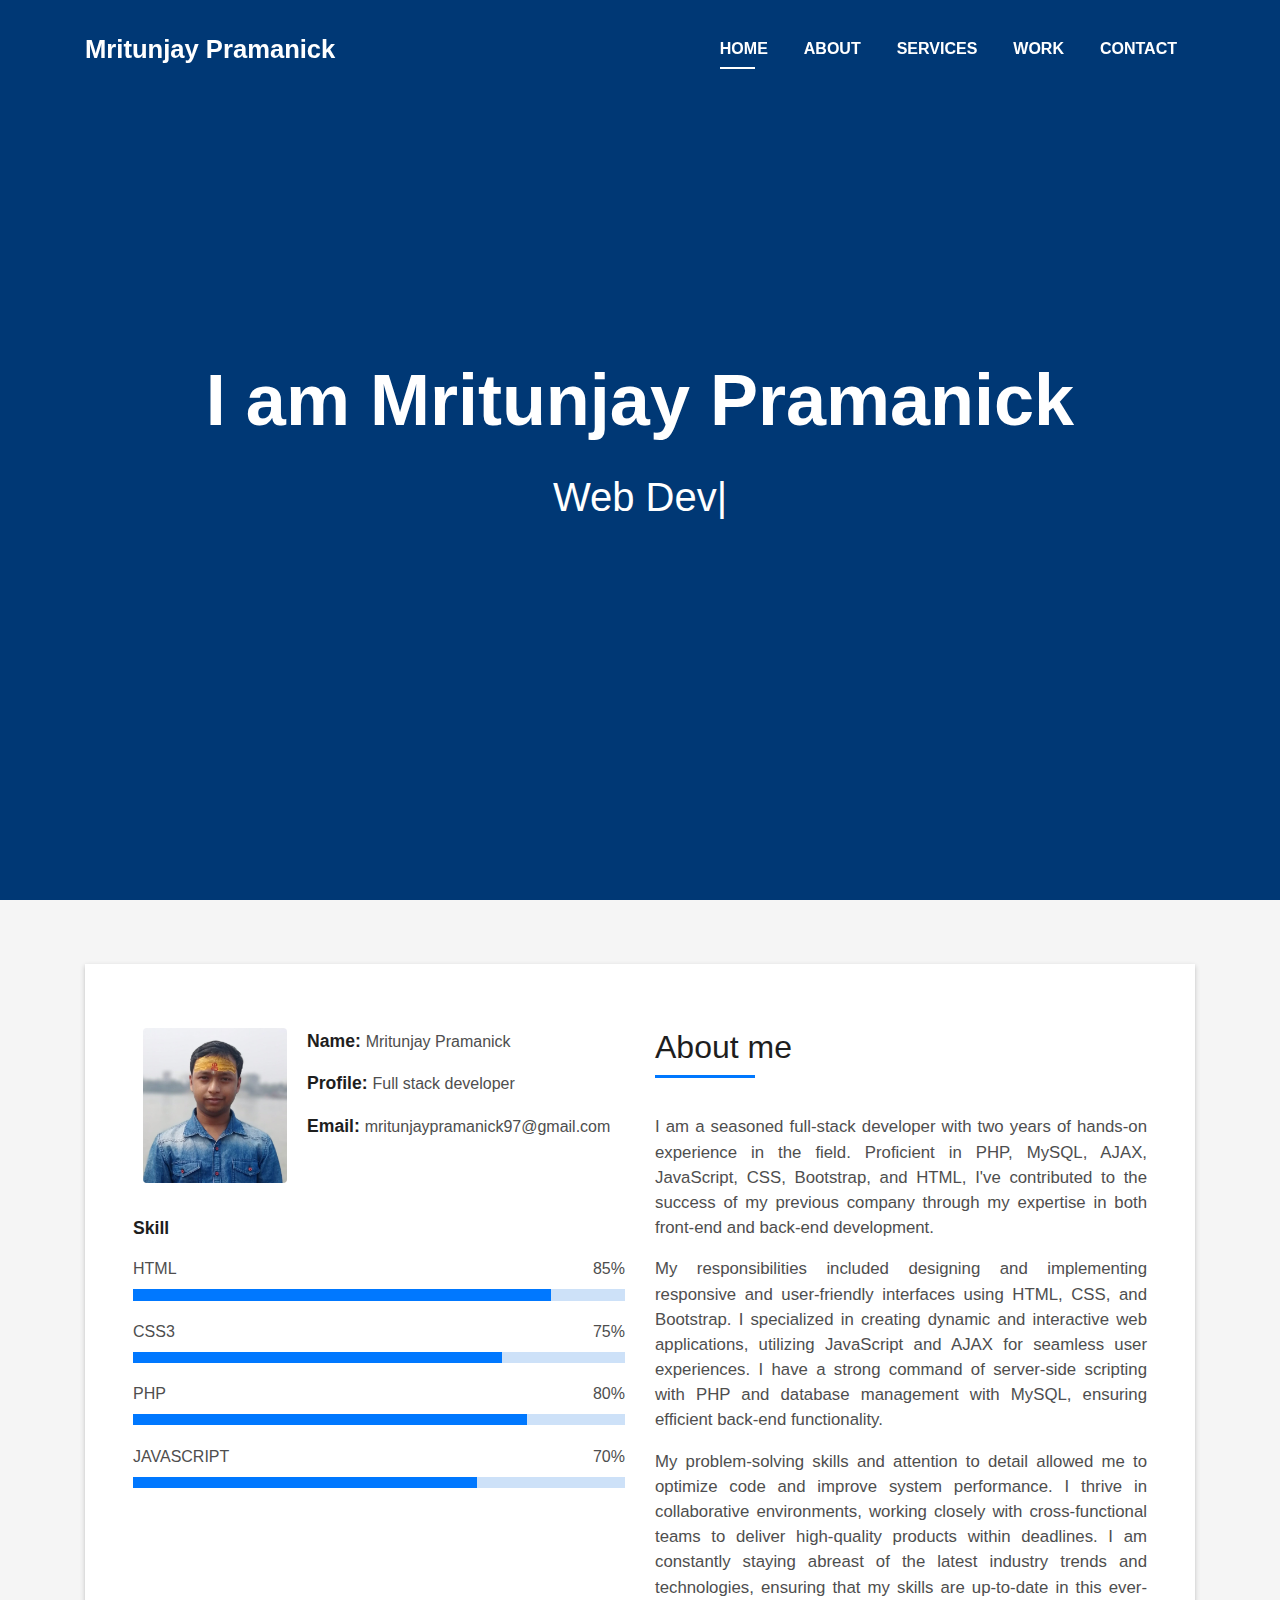
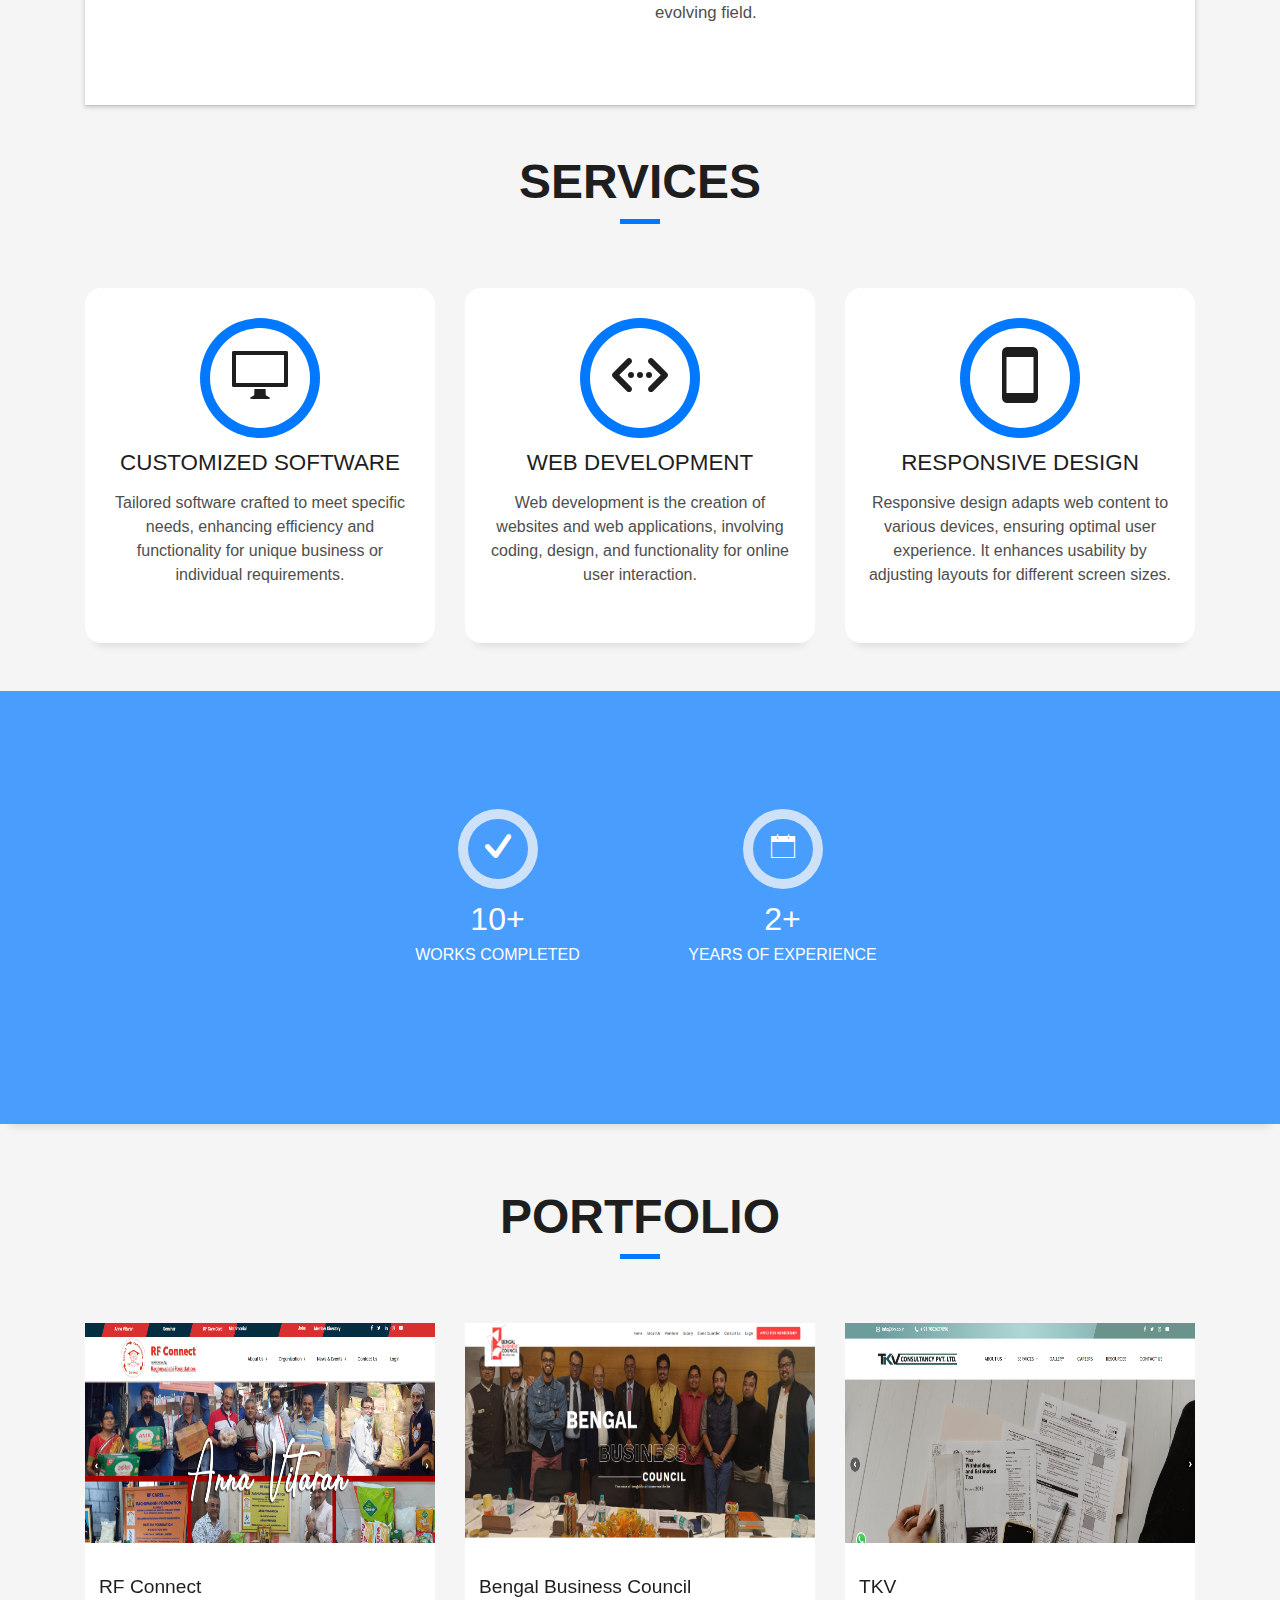
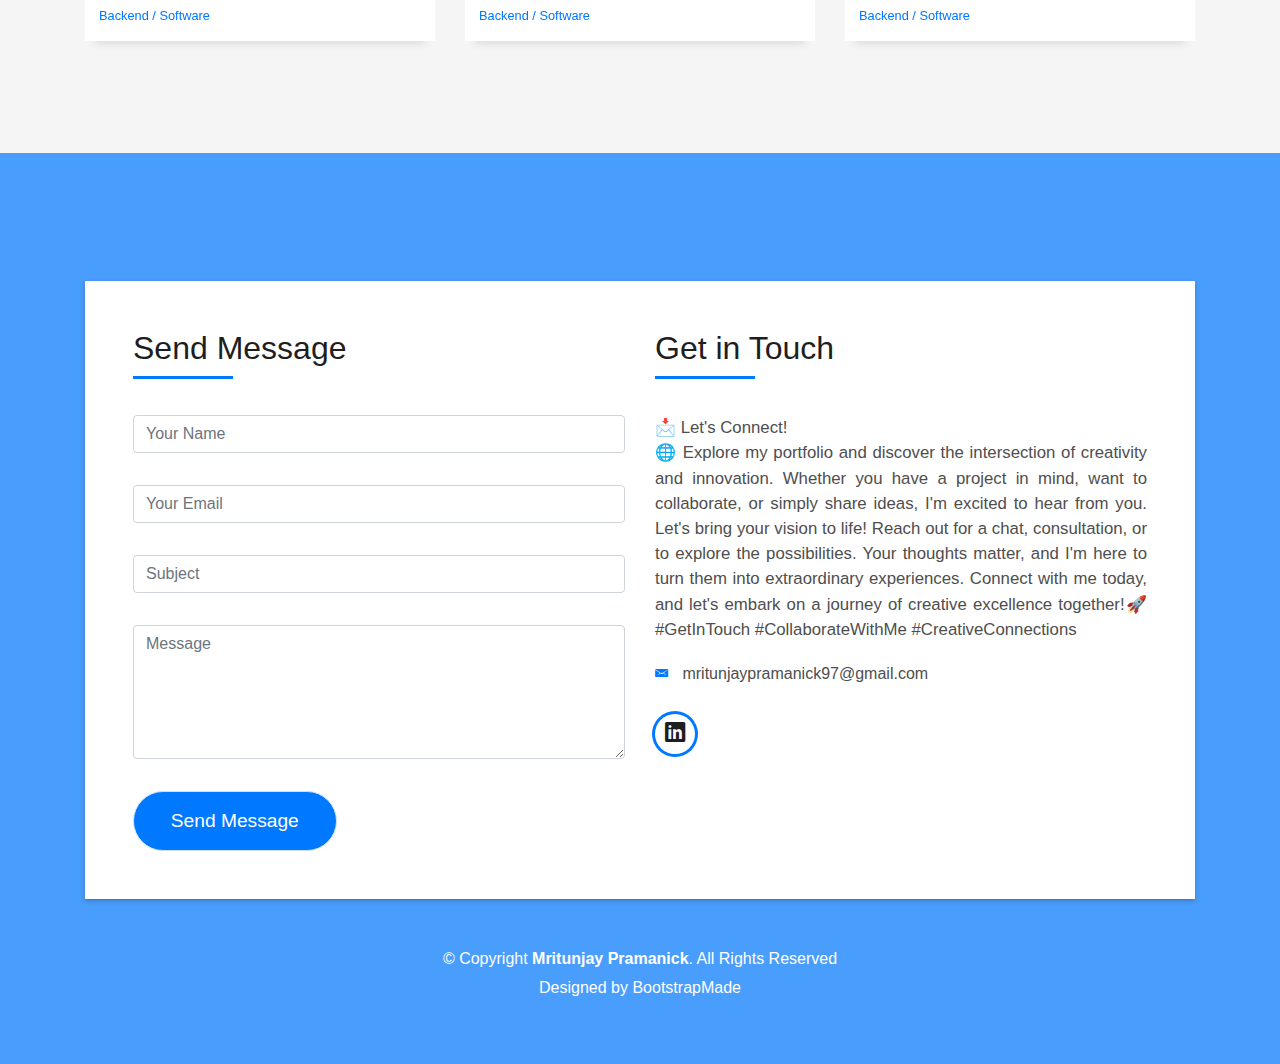
<file: index.html>
<!DOCTYPE html>
<html lang="en">
<head>
  <meta charset="utf-8">
  <title>Mritunjay Pramanick</title>
  <meta content="width=device-width, initial-scale=1.0" name="viewport">
  <meta content="" name="keywords">
  <meta content="" name="description">

  <!-- Favicons -->
  <link href="img/favicon.ico" rel="icon">
  <link href="img/apple-touch-icon.png" rel="apple-touch-icon">

  <!-- Bootstrap CSS File -->
  <link href="lib/bootstrap/css/bootstrap.min.css" rel="stylesheet">

  <!-- Libraries CSS Files -->
  <link href="lib/font-awesome/css/font-awesome.min.css" rel="stylesheet">
  <link href="lib/animate/animate.min.css" rel="stylesheet">
  <link href="lib/ionicons/css/ionicons.min.css" rel="stylesheet">
  <link href="lib/owlcarousel/assets/owl.carousel.min.css" rel="stylesheet">
  <link href="lib/lightbox/css/lightbox.min.css" rel="stylesheet">

  <!-- Main Stylesheet File -->
  <link href="css/style.css" rel="stylesheet">

  <!-- =======================================================
    Theme Name: DevFolio
    Theme URL: https://bootstrapmade.com/devfolio-bootstrap-portfolio-html-template/
    Author: BootstrapMade.com
    License: https://bootstrapmade.com/license/
  ======================================================= -->
  <style>
    .counter:after{
      content: '+';
    }
  </style>
</head>

<body id="page-top">

  <!--/ Nav Star /-->
  <nav class="navbar navbar-b navbar-trans navbar-expand-md fixed-top" id="mainNav">
    <div class="container">
      <a class="navbar-brand js-scroll" href="#page-top">Mritunjay Pramanick</a>
      <button class="navbar-toggler collapsed" type="button" data-toggle="collapse" data-target="#navbarDefault"
        aria-controls="navbarDefault" aria-expanded="false" aria-label="Toggle navigation">
        <span></span>
        <span></span>
        <span></span>
      </button>
      <div class="navbar-collapse collapse justify-content-end" id="navbarDefault">
        <ul class="navbar-nav">
          <li class="nav-item">
            <a class="nav-link js-scroll active" href="#home">Home</a>
          </li>
          <li class="nav-item">
            <a class="nav-link js-scroll" href="#about">About</a>
          </li>
          <li class="nav-item">
            <a class="nav-link js-scroll" href="#service">Services</a>
          </li>
          <li class="nav-item">
            <a class="nav-link js-scroll" href="#work">Work</a>
          </li>
          <!-- <li class="nav-item">
            <a class="nav-link js-scroll" href="#blog">Blog</a>
          </li> -->
          <li class="nav-item">
            <a class="nav-link js-scroll" href="#contact">Contact</a>
          </li>
        </ul>
      </div>
    </div>
  </nav>
  <!--/ Nav End /-->

  <!--/ Intro Skew Star /-->
  <div id="home" class="intro route bg-image" style="background-color: #007bff">
    <div class="overlay-itro"></div>
    <div class="intro-content display-table">
      <div class="table-cell">
        <div class="container">
          <h1 class="intro-title mb-4">I am Mritunjay Pramanick</h1>
          <p class="intro-subtitle"><span class="text-slider-items">Web Developer, ERP Developer, Backend Developer, Customized Software Developer </span><strong class="text-slider"></strong></p>
        </div>
      </div>
    </div>
  </div>
  <!--/ Intro Skew End /-->

  <section id="about" class="about-mf sect-pt4 route">
    <div class="container">
      <div class="row">
        <div class="col-sm-12">
          <div class="box-shadow-full">
            <div class="row">
              <div class="col-md-6">
                <div class="row">
                  <div class="col-sm-4 col-md-4">
                    <div class="about-img">
                      <img src="img/profile.jpg" class="img-fluid rounded b-shadow-a" alt="" style="width: 165px; height: 155px;">
                    </div>
                  </div>
                  <div class="col-sm-8 col-md-8">
                    <div class="about-info">
                      <p><span class="title-s">Name: </span> <span>Mritunjay Pramanick</span></p>
                      <p><span class="title-s">Profile: </span> <span>Full stack developer</span></p>
                      <p><span class="title-s">Email: </span> <span>mritunjaypramanick97@gmail.com</span></p>
                    </div>
                  </div>
                </div>
                <div class="skill-mf">
                  <p class="title-s">Skill</p>
                  <span>HTML</span> <span class="pull-right">85%</span>
                  <div class="progress">
                    <div class="progress-bar" role="progressbar" style="width: 85%;" aria-valuenow="85" aria-valuemin="0" aria-valuemax="100"></div>
                  </div>
                  <span>CSS3</span> <span class="pull-right">75%</span>
                  <div class="progress">
                    <div class="progress-bar" role="progressbar" style="width: 75%" aria-valuenow="75" aria-valuemin="0" aria-valuemax="100"></div>
                  </div>
                  <span>PHP</span> <span class="pull-right">80%</span>
                  <div class="progress">
                    <div class="progress-bar" role="progressbar" style="width: 80%" aria-valuenow="50" aria-valuemin="0" aria-valuemax="100"></div>
                  </div>
                  <span>JAVASCRIPT</span> <span class="pull-right">70%</span>
                  <div class="progress">
                    <div class="progress-bar" role="progressbar" style="width: 70%" aria-valuenow="90" aria-valuemin="0" aria-valuemax="100"></div>
                  </div>
                </div>
              </div>
              <div class="col-md-6">
                <div class="about-me pt-4 pt-md-0">
                  <div class="title-box-2">
                    <h5 class="title-left">
                      About me
                    </h5>
                  </div>
                  
                  <p class="lead">I am a seasoned full-stack developer with two years of hands-on experience in the field. Proficient in PHP, MySQL, AJAX, JavaScript, CSS, Bootstrap, and HTML, I've contributed to the success of my previous company through my expertise in both front-end and back-end development.</p>

                  <p class="lead">My responsibilities included designing and implementing responsive and user-friendly interfaces using HTML, CSS, and Bootstrap. I specialized in creating dynamic and interactive web applications, utilizing JavaScript and AJAX for seamless user experiences. I have a strong command of server-side scripting with PHP and database management with MySQL, ensuring efficient back-end functionality.</p>

                  <p class="lead">My problem-solving skills and attention to detail allowed me to optimize code and improve system performance. I thrive in collaborative environments, working closely with cross-functional teams to deliver high-quality products within deadlines. I am constantly staying abreast of the latest industry trends and technologies, ensuring that my skills are up-to-date in this ever-evolving field.</p>
                </div>
              </div>
            </div>
          </div>
        </div>
      </div>
    </div>
  </section>

  <!--/ Section Services Star /-->
  <section id="service" class="services-mf route">
    <div class="container">
      <div class="row">
        <div class="col-sm-12">
          <div class="title-box text-center">
            <h3 class="title-a">
              Services
            </h3>
            <!-- <p class="subtitle-a">
              Lorem ipsum, dolor sit amet consectetur adipisicing elit.
            </p> -->
            <div class="line-mf"></div>
          </div>
        </div>
      </div>
      <div class="row">
        <div class="col-md-4">
          <div class="service-box">
            <div class="service-ico">
              <span class="ico-circle"><i class="ion-monitor"></i></span>
            </div>
            <div class="service-content">
              <h2 class="s-title">Customized Software</h2>
              <p class="s-description text-center">
                Tailored software crafted to meet specific needs, enhancing efficiency and functionality for unique business or individual requirements.
              </p>
            </div>
          </div>
        </div>
        <div class="col-md-4">
          <div class="service-box">
            <div class="service-ico">
              <span class="ico-circle"><i class="ion-code-working"></i></span>
            </div>
            <div class="service-content">
              <h2 class="s-title">Web Development</h2>
              <p class="s-description text-center">
                Web development is the creation of websites and web applications, involving coding, design, and functionality for online user interaction.
              </p>
            </div>
          </div>
        </div>
        
        <div class="col-md-4">
          <div class="service-box">
            <div class="service-ico">
              <span class="ico-circle"><i class="ion-android-phone-portrait"></i></span>
            </div>
            <div class="service-content">
              <h2 class="s-title">Responsive Design</h2>
              <p class="s-description text-center">
                Responsive design adapts web content to various devices, ensuring optimal user experience. It enhances usability by adjusting layouts for different screen sizes.
              </p>
            </div>
          </div>
        </div>
        
      </div>
    </div>
  </section>
  <!--/ Section Services End /-->

  <div class="section-counter paralax-mf bg-image" style="background-image: url(img/counters-bg.jpg)">
    <div class="overlay-mf"></div>
    <div class="container">
      <div class="row justify-content-center">
        <div class="col-sm-3 col-lg-3">
          <div class="counter-box">
            <div class="counter-ico">
              <span class="ico-circle"><i class="ion-checkmark-round"></i></span>
            </div>
            <div class="counter-num">
              <p class="counter">10</p>
              <span class="counter-text">WORKS COMPLETED</span>
            </div>
          </div>
        </div>
        <div class="col-sm-3 col-lg-3">
          <div class="counter-box pt-4 pt-md-0">
            <div class="counter-ico">
              <span class="ico-circle"><i class="ion-ios-calendar-outline"></i></span>
            </div>
            <div class="counter-num">
              <p class="counter">2</p>
              <span class="counter-text">YEARS OF EXPERIENCE</span>
            </div>
          </div>
        </div>
        
      </div>
    </div>
  </div>

  <!--/ Section Portfolio Start /-->
  <section id="work" class="portfolio-mf sect-pt4 route">
    <div class="container">
      <div class="row">
        <div class="col-sm-12">
          <div class="title-box text-center">
            <h3 class="title-a">
              Portfolio
            </h3>
            
            <div class="line-mf"></div>
          </div>
        </div>
      </div>
      <div class="row">
        <div class="col-md-4">
          <div class="work-box">
            <a href="img/work1.png" data-lightbox="gallery-mf">
              <div class="work-img">
                <img src="img/work1.png" alt="" class="img-fluid" style="width: 100%; height: 220px;">
              </div>
              <div class="work-content">
                <div class="row">
                  <div class="col-sm-10">
                    <h2 class="w-title">RF Connect</h2>
                    <div class="w-more">
                      <span class="w-ctegory">Backend / Software</span>
                    </div>
                  </div>
                  <!-- <div class="col-sm-2">
                    <div class="w-like">
                      <span class="ion-ios-navigate" onclick="return openProjectView(`rfconnect.in`)"></span>
                    </div>
                  </div> -->
                </div>
              </div>
            </a>
          </div>
        </div>
        <div class="col-md-4">
          <div class="work-box">
            <a href="img/work2.png" data-lightbox="gallery-mf">
              <div class="work-img">
                <img src="img/work2.png" alt="" class="img-fluid" style="width: 100%; height: 220px;">
              </div>
              <div class="work-content">
                <div class="row">
                  <div class="col-sm-10">
                    <h2 class="w-title">Bengal Business Council</h2>
                    <div class="w-more">
                      <span class="w-ctegory">Backend / Software</span> 
                    </div>
                  </div>
                  <!-- <div class="col-sm-2">
                    <div class="w-like">
                      <span class="ion-ios-navigate" onclick="return openProjectView(`www.bengalbusinesscouncil.com`)"></span>
                    </div>
                  </div> -->
                </div>
              </div>
            </a>
          </div>
        </div>
        <div class="col-md-4">
          <div class="work-box">
            <a href="img/work3.png" data-lightbox="gallery-mf">
              <div class="work-img">
                <img src="img/work3.png" alt="" class="img-fluid" style="width: 100%; height: 220px;">
              </div>
              <div class="work-content">
                <div class="row">
                  <div class="col-sm-10">
                    <h2 class="w-title">TKV</h2>
                    <div class="w-more">
                      <span class="w-ctegory">Backend / Software</span>
                    </div>
                  </div>
                  <!-- <div class="col-sm-2">
                    <div class="w-like">
                      <span class="ion-ios-navigate" onclick="return openProjectView(`tkv.co.in`)"></span>
                    </div>
                  </div> -->
                </div>
              </div>
            </a>
          </div>
        </div>
        
        
      </div>
    </div>
  </section>
  <!--/ Section Portfolio End /-->

  <!--/ Section Testimonials Star /
  <div class="testimonials paralax-mf bg-image" style="background-image: url(img/overlay-bg.jpg)">
    <div class="overlay-mf"></div>
    <div class="container">
      <div class="row">
        <div class="col-md-12">
          <div id="testimonial-mf" class="owl-carousel owl-theme">
            <div class="testimonial-box">
              <div class="author-test">
                <img src="img/testimonial-2.jpg" alt="" class="rounded-circle b-shadow-a">
                <span class="author">Xavi Alonso</span>
              </div>
              <div class="content-test">
                <p class="description lead">
                  Curabitur arcu erat, accumsan id imperdiet et, porttitor at sem. Lorem ipsum dolor sit amet,
                  consectetur adipiscing elit.
                </p>
                <span class="comit"><i class="fa fa-quote-right"></i></span>
              </div>
            </div>
            <div class="testimonial-box">
              <div class="author-test">
                <img src="img/testimonial-4.jpg" alt="" class="rounded-circle b-shadow-a">
                <span class="author">Marta Socrate</span>
              </div>
              <div class="content-test">
                <p class="description lead">
                  Curabitur arcu erat, accumsan id imperdiet et, porttitor at sem. Lorem ipsum dolor sit amet,
                  consectetur adipiscing elit.
                </p>
                <span class="comit"><i class="fa fa-quote-right"></i></span>
              </div>
            </div>
          </div>
        </div>
      </div>
    </div>
  </div>

  / Section Blog Star /
  <section id="blog" class="blog-mf sect-pt4 route">
    <div class="container">
      <div class="row">
        <div class="col-sm-12">
          <div class="title-box text-center">
            <h3 class="title-a">
              Blog
            </h3>
            <p class="subtitle-a">
              Lorem ipsum, dolor sit amet consectetur adipisicing elit.
            </p>
            <div class="line-mf"></div>
          </div>
        </div>
      </div>
      <div class="row">
        <div class="col-md-4">
          <div class="card card-blog">
            <div class="card-img">
              <a href="blog-single.html"><img src="img/post-1.jpg" alt="" class="img-fluid"></a>
            </div>
            <div class="card-body">
              <div class="card-category-box">
                <div class="card-category">
                  <h6 class="category">Travel</h6>
                </div>
              </div>
              <h3 class="card-title"><a href="blog-single.html">See more ideas about Travel</a></h3>
              <p class="card-description">
                Proin eget tortor risus. Pellentesque in ipsum id orci porta dapibus. Praesent sapien massa, convallis
                a pellentesque nec,
                egestas non nisi.
              </p>
            </div>
            <div class="card-footer">
              <div class="post-author">
                <a href="#">
                  <img src="img/testimonial-2.jpg" alt="" class="avatar rounded-circle">
                  <span class="author">Morgan Freeman</span>
                </a>
              </div>
              <div class="post-date">
                <span class="ion-ios-clock-outline"></span> 10 min
              </div>
            </div>
          </div>
        </div>
        <div class="col-md-4">
          <div class="card card-blog">
            <div class="card-img">
              <a href="blog-single.html"><img src="img/post-2.jpg" alt="" class="img-fluid"></a>
            </div>
            <div class="card-body">
              <div class="card-category-box">
                <div class="card-category">
                  <h6 class="category">Web Design</h6>
                </div>
              </div>
              <h3 class="card-title"><a href="blog-single.html">See more ideas about Travel</a></h3>
              <p class="card-description">
                Proin eget tortor risus. Pellentesque in ipsum id orci porta dapibus. Praesent sapien massa, convallis
                a pellentesque nec,
                egestas non nisi.
              </p>
            </div>
            <div class="card-footer">
              <div class="post-author">
                <a href="#">
                  <img src="img/testimonial-2.jpg" alt="" class="avatar rounded-circle">
                  <span class="author">Morgan Freeman</span>
                </a>
              </div>
              <div class="post-date">
                <span class="ion-ios-clock-outline"></span> 10 min
              </div>
            </div>
          </div>
        </div>
        <div class="col-md-4">
          <div class="card card-blog">
            <div class="card-img">
              <a href="blog-single.html"><img src="img/post-3.jpg" alt="" class="img-fluid"></a>
            </div>
            <div class="card-body">
              <div class="card-category-box">
                <div class="card-category">
                  <h6 class="category">Web Design</h6>
                </div>
              </div>
              <h3 class="card-title"><a href="blog-single.html">See more ideas about Travel</a></h3>
              <p class="card-description">
                Proin eget tortor risus. Pellentesque in ipsum id orci porta dapibus. Praesent sapien massa, convallis
                a pellentesque nec,
                egestas non nisi.
              </p>
            </div>
            <div class="card-footer">
              <div class="post-author">
                <a href="#">
                  <img src="img/testimonial-2.jpg" alt="" class="avatar rounded-circle">
                  <span class="author">Morgan Freeman</span>
                </a>
              </div>
              <div class="post-date">
                <span class="ion-ios-clock-outline"></span> 10 min
              </div>
            </div>
          </div>
        </div>
      </div>
    </div>
  </section>
  / Section Blog End /-->

  <!--/ Section Contact-Footer Star /-->
  <section class="paralax-mf footer-paralax bg-image sect-mt4 route" style="background-image: url(img/overlay-bg.jpg)">
    <div class="overlay-mf"></div>
    <div class="container">
      <div class="row">
        <div class="col-sm-12">
          <div class="contact-mf">
            <div id="contact" class="box-shadow-full">
              <div class="row">
                <div class="col-md-6">
                  <div class="title-box-2">
                    <h5 class="title-left">
                      Send Message
                    </h5>
                  </div>
                  <div>
                      <form action="" method="post" role="form" class="contactForm">
                      <div id="sendmessage">Your message has been sent. Thank you!</div>
                      <div id="errormessage"></div>
                      <div class="row">
                        <div class="col-md-12 mb-3">
                          <div class="form-group">
                            <input type="text" name="txt_name" class="form-control" id="txt_name" onkeyup="return validate_text_field('txt_name','error_name','Please enter at least 4 chars')" placeholder="Your Name" data-rule="minlen:4" data-msg="Please enter at least 4 chars" />
                            <div class="validation" id="error_name" >Please enter at least 4 chars</div>
                          </div>
                        </div>
                        <div class="col-md-12 mb-3">
                          <div class="form-group">
                            <input type="email" class="form-control" name="txt_email" id="txt_email" onkeyup="return validate_text_field('txt_email','error_email','Please enter a valid email')" placeholder="Your Email" data-rule="email" data-msg="Please enter a valid email" />
                            <div class="validation" id="error_email" >Please enter a valid email</div>
                          </div>
                        </div>
                        <div class="col-md-12 mb-3">
                            <div class="form-group">
                              <input type="text" class="form-control" name="txt_subject" id="txt_subject" onkeyup="return validate_text_field('txt_subject','error_subject','Please enter at least 8 chars of subject')" placeholder="Subject" data-rule="minlen:4" data-msg="Please enter at least 8 chars of subject" />
                              <div class="validation" id="error_subject">Please enter at least 8 chars of subject</div>
                            </div>
                        </div>
                        <div class="col-md-12 mb-3">
                          <div class="form-group">
                            <textarea class="form-control" name="txt_message" id="txt_message" onkeyup="return validate_text_field('txt_message','error_message','Please write something for us')" rows="5" data-rule="required" data-msg="Please write something for us" placeholder="Message"></textarea>
                            <div class="validation" id="error_message">Please write something for us</div>
                          </div>
                        </div>
                        <div class="col-md-12">
                          <button type="button" onclick="return contactMe()" class="button button-a button-big button-rouded">Send Message</button>
                        </div>
                      </div>
                    </form>
                  </div>
                </div>
                <div class="col-md-6">
                  <div class="title-box-2 pt-4 pt-md-0">
                    <h5 class="title-left">
                      Get in Touch
                    </h5>
                  </div>
                  <div class="more-info">
                    <p class="lead">
                      📩 Let's Connect! <br>🌐 Explore my portfolio and discover the intersection of creativity and innovation. Whether you have a project in mind, want to collaborate, or simply share ideas, I'm excited to hear from you. Let's bring your vision to life! Reach out for a chat, consultation, or to explore the possibilities. Your thoughts matter, and I'm here to turn them into extraordinary experiences. Connect with me today, and let's embark on a journey of creative excellence together!🚀 #GetInTouch #CollaborateWithMe #CreativeConnections
                    </p>
                    <ul class="list-ico">
                      <!-- <li><span class="ion-ios-location"></span> 329 WASHINGTON ST BOSTON, MA 02108</li>
                      <li><span class="ion-ios-telephone"></span> (617) 557-0089</li> -->
                      <li><span class="ion-email"></span> mritunjaypramanick97@gmail.com</li>
                    </ul>
                  </div>
                  <div class="socials">
                    <ul>
                      <li><a href="https://www.linkedin.com/in/mritunjay-pramanick-33235a218?utm_source=share&utm_campaign=share_via&utm_content=profile&utm_medium=android_app" target="_blank"><span class="ico-circle"><i class="ion-social-linkedin"></i></span></a></li>
                      
                    </ul>
                  </div>
                </div>
              </div>
            </div>
          </div>
        </div>
      </div>
    </div>
    <footer>
      <div class="container">
        <div class="row">
          <div class="col-sm-12">
            <div class="copyright-box">
              <p class="copyright">&copy; Copyright <strong>Mritunjay Pramanick</strong>. All Rights Reserved</p>
              <div class="credits">
               
                Designed by <a href="#">BootstrapMade</a>
              </div>
            </div>
          </div>
        </div>
      </div>
    </footer>
  </section>
  <!--/ Section Contact-footer End /-->

  <a href="#" class="back-to-top"><i class="fa fa-chevron-up"></i></a>
  <div id="preloader"></div>

  <!-- JavaScript Libraries -->
  <script src="lib/jquery/jquery.min.js"></script>
  <script src="lib/jquery/jquery-migrate.min.js"></script>
  <script src="lib/popper/popper.min.js"></script>
  <script src="lib/bootstrap/js/bootstrap.min.js"></script>
  <script src="lib/easing/easing.min.js"></script>
  <script src="lib/counterup/jquery.waypoints.min.js"></script>
  <script src="lib/counterup/jquery.counterup.js"></script>
  <script src="lib/owlcarousel/owl.carousel.min.js"></script>
  <script src="lib/lightbox/js/lightbox.min.js"></script>
  <script src="lib/typed/typed.min.js"></script>

  <!-- Template Main Javascript File -->
  <script src="js/main.js"></script>

  <script>
    function contactMe()
    {
      let name = $('#txt_name').val().trim();
        if(name=='')
        {
          $('#txt_name').focus();
          $('#error_name').show();
          return false;
        }
      let email = $('#txt_email').val().trim();
        if(email=='')
        {
          $('#txt_email').focus();
          $('#error_email').show();
          return false;
        }
      let subject = $('#txt_subject').val().trim();
        if(subject=='')
        {
          $('#txt_subject').focus();
          $('#error_subject').show();
          return false;
        }
      let message = $('#txt_message').val().trim();
        if(message=='')
        {
          $('#txt_message').focus();
          $('#error_message').show();
          return false;
        }
      let mode = "contactFromWebsite";

      var contact_data = {
                            name:name,
                            email:email,
                            subject:subject,
                            message:message,
                            mode:mode
                          };
      var jsonContactData = JSON.stringify(contact_data);

      $.ajax({
          url: 'https://rajcoders.000webhostapp.com/api/master.php',
          type: 'POST',
          data: jsonContactData,
          success : function(data)
          {
            // data = JSON.parse(data);
            // alert(data.status)
            if(data.status=='success')
            {
              $("#sendmessage").addClass("show");
              $("#sendmessage").html(data.message);
              $("#errormessage").removeClass("show");
            }
            else if(data.status=='failed')
            {
              $("#errormessage").addClass("show");
              $("#errormessage").html(data.message);
              $("#sendmessage").removeClass("show");
            }
            setTimeout(() => {
              $('#txt_name').val('');
              $('#txt_email').val('');
              $('#txt_subject').val('');
              $('#txt_message').val('');
              setTimeout(() => {
                $("#sendmessage").removeClass("show");
                $("#errormessage").removeClass("show");
              }, 1500);
            }, 1000);
          }
      });
    }

    function validate_text_field(id,error_id,message)
    {
      let value = $('#'+id).val().trim();
      if(value == '')
      {
        $('#'+error_id).html(message);
        $('#'+id).focus();
        return false;
      }
      else {
        $('#'+error_id).html('');
      }
    }
  </script>

</body>
</html>
</file>
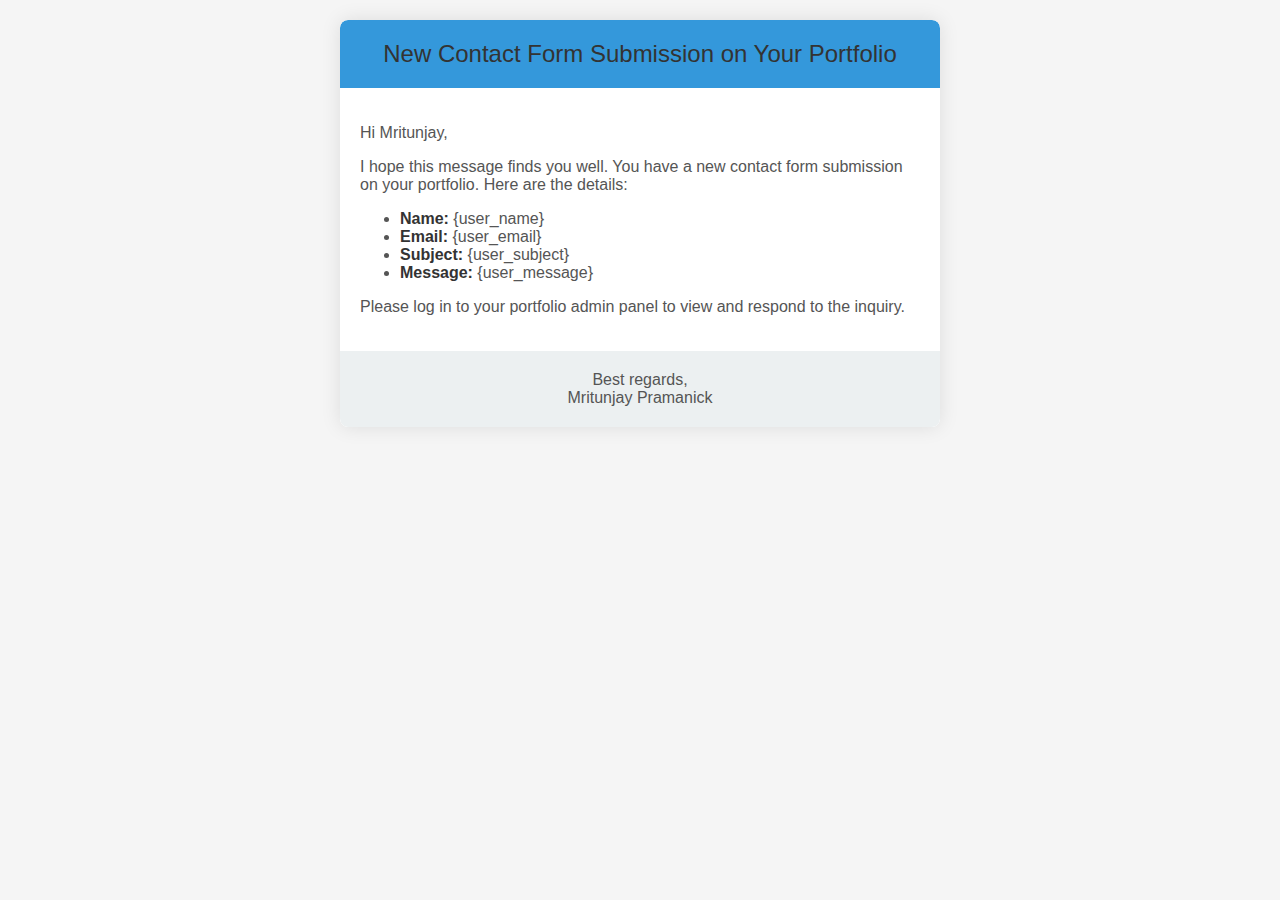
<file: api/notification.html>
<!DOCTYPE html>
<html lang="en">
<head>
  <meta charset="UTF-8">
  <meta http-equiv="X-UA-Compatible" content="IE=edge">
  <meta name="viewport" content="width=device-width, initial-scale=1.0">
  <title>Contact Form Submission</title>
  <style>
    body {
      font-family: 'Segoe UI', Tahoma, Geneva, Verdana, sans-serif;
      background-color: #f5f5f5;
      margin: 0;
      padding: 20px;
    }

    .email-container {
      max-width: 600px;
      margin: 0 auto;
      background-color: #fff;
      border-radius: 8px;
      box-shadow: 0 0 20px rgba(0, 0, 0, 0.1);
      overflow: hidden;
    }

    .header {
      font-size: 24px;
      color: #333;
      background-color: #3498db;
      padding: 20px;
      text-align: center;
      border-radius: 8px 8px 0 0;
    }

    .details {
      padding: 20px;
      color: #555;
    }

    .details p {
      margin-bottom: 15px;
    }

    .details strong {
      color: #333;
    }

    .signature {
      padding: 20px;
      background-color: #ecf0f1;
      text-align: center;
      border-radius: 0 0 8px 8px;
    }

    .signature p {
      margin: 0;
      color: #555;
    }
  </style>
</head>
<body>
  <div class="email-container">
    <div class="header">New Contact Form Submission on Your Portfolio</div>
    
    <div class="details">
      <p>Hi Mritunjay,</p>
      <p>I hope this message finds you well. You have a new contact form submission on your portfolio. Here are the details:</p>
      <ul>
        <li><strong>Name:</strong> {user_name}</li>
        <li><strong>Email:</strong> {user_email}</li>
        <li><strong>Subject:</strong> {user_subject}</li>
        <li><strong>Message:</strong> {user_message}</li>
      </ul>
      <p>Please log in to your portfolio admin panel to view and respond to the inquiry.</p>
    </div>

    <div class="signature">
      <p>Best regards,<br>Mritunjay Pramanick</p>
    </div>
  </div>
</body>
</html>
</file>
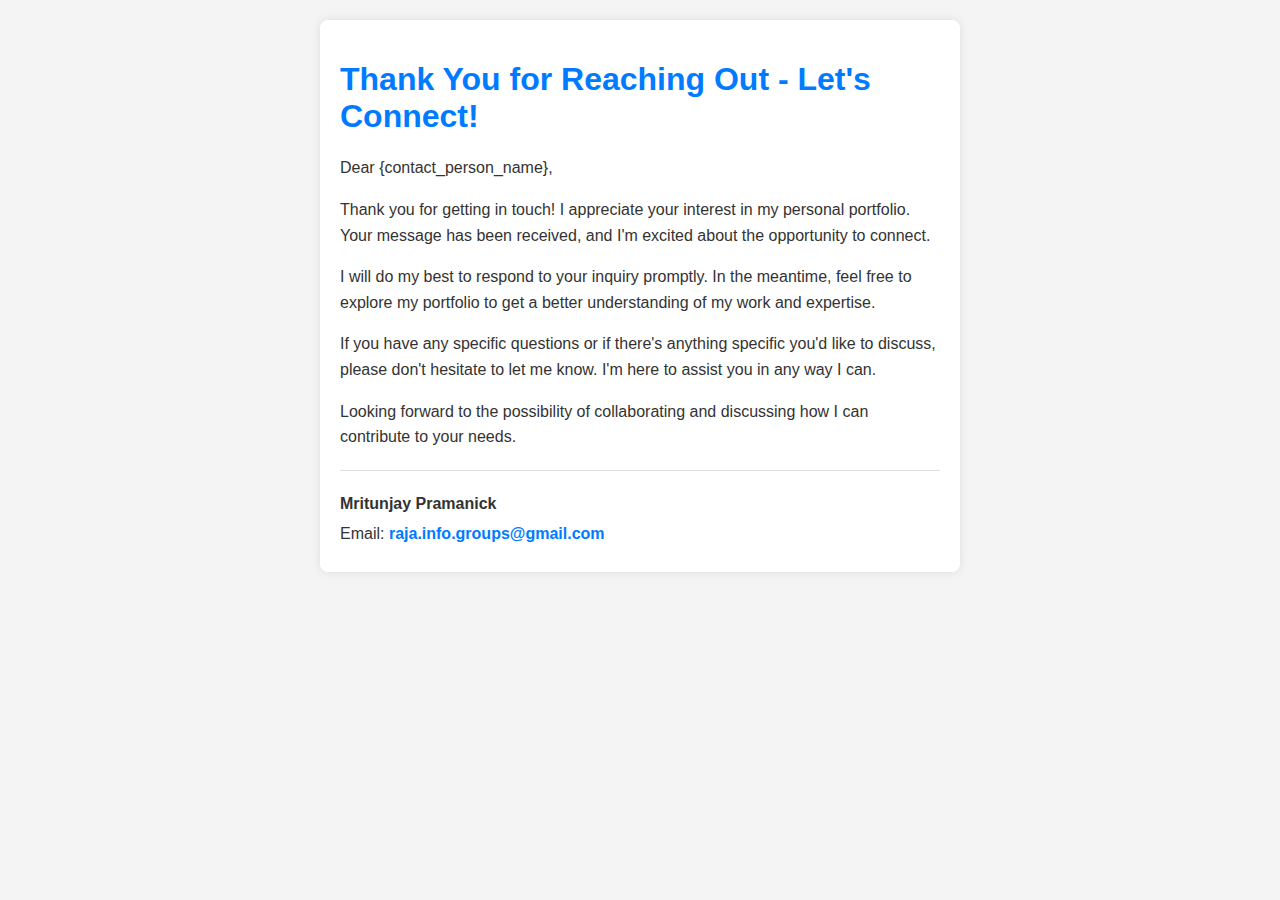
<file: api/sendresponse.html>
<!DOCTYPE html>
<html lang="en">
<head>
    <meta charset="UTF-8">
    <meta name="viewport" content="width=device-width, initial-scale=1.0">
    <style>
        body {
            font-family: 'Arial', sans-serif;
            background-color: #f4f4f4;
            color: #333;
            margin: 0;
            padding: 0;
        }

        .container {
            max-width: 600px;
            margin: 20px auto;
            background-color: #fff;
            padding: 20px;
            border-radius: 8px;
            box-shadow: 0 0 10px rgba(0, 0, 0, 0.1);
        }

        h1 {
            color: #007BFF;
            margin-bottom: 20px;
        }

        p {
            line-height: 1.6;
            margin-bottom: 15px;
        }

        .contact-details {
            margin-top: 20px;
            border-top: 1px solid #ddd;
            padding-top: 15px;
        }

        .contact-details p {
            margin: 5px 0;
        }

        a {
            color: #007BFF;
            text-decoration: none;
            font-weight: bold;
        }
    </style>
</head>
<body>
    <div class="container">
        <h1>Thank You for Reaching Out - Let's Connect!</h1>
        
        <p>Dear {contact_person_name},</p>
        
        <p>Thank you for getting in touch! I appreciate your interest in my personal portfolio. Your message has been received, and I'm excited about the opportunity to connect.</p>
        
        <p>I will do my best to respond to your inquiry promptly. In the meantime, feel free to explore my portfolio to get a better understanding of my work and expertise.</p>
        
        <p>If you have any specific questions or if there's anything specific you'd like to discuss, please don't hesitate to let me know. I'm here to assist you in any way I can.</p>
        
        <p>Looking forward to the possibility of collaborating and discussing how I can contribute to your needs.</p>
        
        <div class="contact-details">
            <p><strong>Mritunjay Pramanick</strong></p>
            <p>Email: <a href="mailto:raja.info.groups@gmail.com">raja.info.groups@gmail.com</a></p>
            
        </div>
    </div>
</body>
</html>
</file>
<file: css/style.css>
/*
  Theme Name: DevFolio
  Theme URL: https://bootstrapmade.com/devfolio-bootstrap-portfolio-html-template/
  Author: BootstrapMade.com
  License: https://bootstrapmade.com/license/
*/

/*======================================
//--//-->   STYLES GENERALES
======================================*/

body {
  background-color: #f5f5f5;
  color: #4e4e4e;
}

h1,
h2,
h3,
h4,
h5,
h6 {
  color: #1e1e1e;
}

a {
  color: #1e1e1e;
  transition: all 0.5s ease-in-out;
}

a:hover {
  color: #0078ff;
  text-decoration: none;
  transition: all 0.5s ease-in-out;
}

.p-r {
  position: relative;
}

.color-a {
  color: #0078ff;
}

.color-d {
  color: #f5f5f5;
}

.color-text-a {
  color: #4e4e4e;
}

.box-shadow,
.paralax-mf,
.service-box,
.work-box,
.card-blog {
  box-shadow: 0 13px 8px -10px rgba(0, 0, 0, 0.1);
}

.box-shadow-a,
.button:hover {
  box-shadow: 0 0 0 4px #cde1f8;
}

.display-5 {
  font-size: 2.5rem;
  font-weight: 300;
  line-height: 1.1;
}

.display-6 {
  font-size: 2rem;
  font-weight: 300;
  line-height: 1.1;
}

.avatar {
  width: 32px;
  height: 32px;
  margin-right: 4px;
  overflow: hidden;
}

.bg-image {
  background-repeat: no-repeat;
  background-attachment: fixed;
  background-size: cover;
  background-position: center center;
}

.overlay-mf {
  background-color: #0078ff;
}

.overlay-mf {
  position: absolute;
  top: 0;
  left: 0px;
  padding: 0;
  height: 100%;
  width: 100%;
  opacity: .7;
}

.paralax-mf {
  position: relative;
  padding: 8rem 0;
}

.display-table {
  width: 100%;
  height: 100%;
  display: table;
}

.table-cell {
  display: table-cell;
  vertical-align: middle;
}

/*--/ Sections /--*/

.sect-4 {
  padding: 4rem 0;
}

.sect-pt4 {
  padding-top: 4rem;
}

.sect-mt4 {
  margin-top: 4rem;
}

/*--/ Title s /--*/

.title-s {
  font-weight: 600;
  color: #1e1e1e;
  font-size: 1.1rem;
}

/*--/ Title A /--*/

.title-box {
  margin-bottom: 4rem;
}

.title-a {
  font-size: 3rem;
  font-weight: bold;
  text-transform: uppercase;
}

.subtitle-a {
  color: #4e4e4e;
}

.line-mf {
  width: 40px;
  height: 5px;
  background-color: #0078ff;
  margin: 0 auto;
}

/*--/ Title Left /--*/

.title-box-2 {
  margin-bottom: 3rem;
}

.title-left {
  font-size: 2rem;
  position: relative;
}

.title-left:before {
  content: '';
  position: absolute;
  height: 3px;
  background-color: #0078ff;
  width: 100px;
  bottom: -12px;
}

/*------/ Box /------*/

.box-pl2 {
  padding-left: 2rem;
}

.box-shadow-full {
  padding: 3rem 1.25rem;
  position: relative;
  background-color: #fff;
  margin-bottom: 3rem;
  z-index: 2;
  box-shadow: 0 1px 1px 0 rgba(0, 0, 0, 0.06), 0 2px 5px 0 rgba(0, 0, 0, 0.2);
}

/*------/ Socials /------*/

.socials {
  padding: 1.5rem 0;
}

.socials ul li {
  display: inline-block;
}

.socials .ico-circle {
  height: 40px;
  width: 40px;
  font-size: 1.7rem;
  border-radius: 50%;
  line-height: 1.4;
  margin: 0 15px 0 0;
  box-shadow: 0 0 0 3px #0078ff;
  transition: all 500ms ease;
}

.socials .ico-circle:hover {
  background-color: #0078ff;
  color: #fff;
  box-shadow: 0 0 0 3px #cde1f8;
  transition: all 500ms ease;
}

/*------/ Ul resect /------*/

.ul-resect,
.socials ul,
.list-ico,
.blog-wrapper .post-meta ul,
.box-comments .list-comments,
.widget-sidebar .list-sidebar,
.widget-tags ul {
  list-style: none;
  padding-left: 0;
  margin-bottom: 0;
}

.list-ico {
  line-height: 2;
}

.list-ico span {
  color: #0078ff;
  margin-right: 10px;
}

/*------/ Ico Circle /------*/

.ico-circle {
  height: 100px;
  width: 100px;
  font-size: 2rem;
  border-radius: 50%;
  line-height: 1.55;
  margin: 0 auto;
  text-align: center;
  box-shadow: 0 0 0 10px #0078ff;
  display: block;
}

/*------/ Owl Carousel /------*/

.owl-theme .owl-dots {
  text-align: center;
  margin-top: 18px;
}

.owl-theme .owl-dots .owl-dot {
  display: inline-block;
}

.owl-theme .owl-dots .owl-dot span {
  width: 18px;
  height: 7px;
  margin: 5px 5px;
  background: #cde1f8;
  border: 0px solid #cde1f8;
  display: block;
  transition: all 0.6s ease-in-out;
  cursor: pointer;
}

.owl-theme .owl-dots .owl-dot:hover span {
  background-color: #cde1f8;
}

.owl-theme .owl-dots .owl-dot.active span {
  background-color: #1B1B1B;
  width: 25px;
}

/*--/ Scrolltop s /--*/

.scrolltop-mf {
  position: relative;
  display: none;
}

.scrolltop-mf span {
  z-index: 999;
  position: fixed;
  width: 42px;
  height: 42px;
  background-color: #0078ff;
  opacity: .7;
  font-size: 1.6rem;
  line-height: 1.5;
  text-align: center;
  color: #fff;
  top: auto;
  left: auto;
  right: 30px;
  bottom: 50px;
  cursor: pointer;
  border-radius: 50%;
}

/* Back to top button */

.back-to-top {
  position: fixed;
  display: none;
  background: #0078ff;
  color: #fff;
  width: 44px;
  height: 44px;
  text-align: center;
  line-height: 1;
  font-size: 16px;
  border-radius: 50%;
  right: 15px;
  bottom: 15px;
  transition: background 0.5s;
  z-index: 11;
}

.back-to-top i {
  padding-top: 12px;
  color: #fff;
}

/* Prelaoder */

#preloader {
  position: fixed;
  top: 0;
  left: 0;
  right: 0;
  bottom: 0;
  z-index: 9999;
  overflow: hidden;
  background: #fff;
}

#preloader:before {
  content: "";
  position: fixed;
  top: calc(50% - 30px);
  left: calc(50% - 30px);
  border: 6px solid #f2f2f2;
  border-top: 6px solid #0078ff;
  border-radius: 50%;
  width: 60px;
  height: 60px;
  -webkit-animation: animate-preloader 1s linear infinite;
  animation: animate-preloader 1s linear infinite;
}

@-webkit-keyframes animate-preloader {
  0% {
    -webkit-transform: rotate(0deg);
    transform: rotate(0deg);
  }

  100% {
    -webkit-transform: rotate(360deg);
    transform: rotate(360deg);
  }
}

@keyframes animate-preloader {
  0% {
    -webkit-transform: rotate(0deg);
    transform: rotate(0deg);
  }

  100% {
    -webkit-transform: rotate(360deg);
    transform: rotate(360deg);
  }
}

/*======================================
//--//-->   NAVBAR
======================================*/

.navbar-b {
  transition: all .5s ease-in-out;
  background-color: transparent;
  padding-top: 1.563rem;
  padding-bottom: 1.563rem;
}

.navbar-b.navbar-reduce {
  box-shadow: 0px 6px 9px 0px rgba(0, 0, 0, 0.06);
}

.navbar-b.navbar-trans .nav-item,
.navbar-b.navbar-reduce .nav-item {
  position: relative;
  padding-right: 10px;
  padding-left: 0;
}

.navbar-b.navbar-trans .nav-link,
.navbar-b.navbar-reduce .nav-link {
  color: #fff;
  text-transform: uppercase;
  font-weight: 600;
}

.navbar-b.navbar-trans .nav-link:before,
.navbar-b.navbar-reduce .nav-link:before {
  content: '';
  position: absolute;
  margin-left: 0px;
  width: 0%;
  bottom: 0;
  left: 0;
  height: 2px;
  transition: all 500ms ease;
}

.navbar-b.navbar-trans .nav-link:hover,
.navbar-b.navbar-reduce .nav-link:hover {
  color: #1B1B1B;
}

.navbar-b.navbar-trans .nav-link:hover:before,
.navbar-b.navbar-reduce .nav-link:hover:before {
  width: 35px;
}

.navbar-b.navbar-trans .show > .nav-link:before,
.navbar-b.navbar-trans .active > .nav-link:before,
.navbar-b.navbar-trans .nav-link.show:before,
.navbar-b.navbar-trans .nav-link.active:before,
.navbar-b.navbar-reduce .show > .nav-link:before,
.navbar-b.navbar-reduce .active > .nav-link:before,
.navbar-b.navbar-reduce .nav-link.show:before,
.navbar-b.navbar-reduce .nav-link.active:before {
  width: 35px;
}

.navbar-b.navbar-trans .nav-link:before {
  background-color: #fff;
}

.navbar-b.navbar-trans .nav-link:hover {
  color: #fff;
}

.navbar-b.navbar-trans .show > .nav-link,
.navbar-b.navbar-trans .active > .nav-link,
.navbar-b.navbar-trans .nav-link.show,
.navbar-b.navbar-trans .nav-link.active {
  color: #fff;
}

.navbar-b.navbar-reduce {
  transition: all .5s ease-in-out;
  background-color: #fff;
  padding-top: 15px;
  padding-bottom: 15px;
}

.navbar-b.navbar-reduce .nav-link {
  color: #0078ff;
}

.navbar-b.navbar-reduce .nav-link:before {
  background-color: #0078ff;
}

.navbar-b.navbar-reduce .nav-link:hover {
  color: #0078ff;
}

.navbar-b.navbar-reduce .show > .nav-link,
.navbar-b.navbar-reduce .active > .nav-link,
.navbar-b.navbar-reduce .nav-link.show,
.navbar-b.navbar-reduce .nav-link.active {
  color: #0078ff;
}

.navbar-b.navbar-reduce .navbar-brand {
  color: #0078ff;
}

.navbar-b.navbar-reduce .navbar-toggler span {
  background-color: #1B1B1B;
}

.navbar-b .navbar-brand {
  color: #fff;
  font-size: 1.6rem;
  font-weight: 600;
}

.navbar-b .navbar-nav .dropdown-item.show .dropdown-menu,
.navbar-b .dropdown.show .dropdown-menu,
.navbar-b .dropdown-btn.show .dropdown-menu {
  -webkit-transform: translate3d(0px, 0px, 0px);
  transform: translate3d(0px, 0px, 0px);
  visibility: visible !important;
}

.navbar-b .dropdown-menu {
  margin: 1.12rem 0 0;
  border-radius: 0;
}

.navbar-b .dropdown-menu .dropdown-item {
  padding: .7rem 1.7rem;
  transition: all 500ms ease;
}

.navbar-b .dropdown-menu .dropdown-item:hover {
  background-color: #0078ff;
  color: #fff;
  transition: all 500ms ease;
}

.navbar-b .dropdown-menu .dropdown-item.active {
  background-color: #0078ff;
}

/*--/ Hamburger Navbar /--*/

.navbar-toggler {
  position: relative;
}

.navbar-toggler:focus,
.navbar-toggler:active {
  outline: 0;
}

.navbar-toggler span {
  display: block;
  background-color: #fff;
  height: 3px;
  width: 25px;
  margin-top: 4px;
  margin-bottom: 4px;
  -webkit-transform: rotate(0deg);
  transform: rotate(0deg);
  left: 0;
  opacity: 1;
}

.navbar-toggler span:nth-child(1),
.navbar-toggler span:nth-child(3) {
  transition: -webkit-transform .35s ease-in-out;
  transition: transform .35s ease-in-out;
  transition: transform .35s ease-in-out, -webkit-transform .35s ease-in-out;
}

.navbar-toggler:not(.collapsed) span:nth-child(1) {
  position: absolute;
  left: 12px;
  top: 10px;
  -webkit-transform: rotate(135deg);
  transform: rotate(135deg);
  opacity: 0.9;
}

.navbar-toggler:not(.collapsed) span:nth-child(2) {
  height: 12px;
  visibility: hidden;
  background-color: transparent;
}

.navbar-toggler:not(.collapsed) span:nth-child(3) {
  position: absolute;
  left: 12px;
  top: 10px;
  -webkit-transform: rotate(-135deg);
  transform: rotate(-135deg);
  opacity: 0.9;
}

/*======================================
//--//-->   INTRO
======================================*/

.intro {
  height: 100vh;
  position: relative;
  color: #fff;
}

.intro .intro-content {
  text-align: center;
  position: absolute;
}

.intro .overlay-itro {
  background-color: rgba(0, 0, 0, 0.6);
  position: absolute;
  top: 0;
  left: 0px;
  padding: 0;
  height: 100%;
  width: 100%;
  opacity: .9;
}

.intro .intro-title {
  color: #fff;
  font-weight: 600;
  font-size: 3rem;
}

.intro .intro-subtitle {
  font-size: 1.5rem;
  font-weight: 300;
}

.intro .text-slider-items {
  display: none;
}

.intro-single {
  height: 350px;
}

.intro-single .intro-content {
  margin-top: 30px;
}

.intro-single .intro-title {
  text-transform: uppercase;
  font-size: 3rem;
}

.intro-single .breadcrumb {
  background-color: transparent;
  color: #0078ff;
}

.intro-single .breadcrumb .breadcrumb-item:before {
  color: #cde1f8;
}

.intro-single .breadcrumb .breadcrumb-item.active {
  color: #cde1f8;
}

.intro-single .breadcrumb a {
  color: #fff;
}

/*======================================
//--//-->   ABOUT
======================================*/

.about-mf .box-shadow-full {
  padding-top: 4rem;
  padding-bottom: 4rem;
}

.about-mf .about-img {
  margin-bottom: 2rem;
}

.about-mf .about-img img {
  margin-left: 10px;
}

.skill-mf span {
  color: #4e4e4e;
}

.skill-mf .progress {
  background-color: #cde1f8;
  margin: .5rem 0 1.2rem 0;
  border-radius: 0;
  height: .7rem;
}

.skill-mf .progress .progress-bar {
  height: .7rem;
  background-color: #0078ff;
}

/*======================================
//--//-->   SERVICES
======================================*/

.service-box {
  background-color: #fff;
  padding: 2.5rem 1.3rem;
  border-radius: 1rem;
  margin-bottom: 3rem;
}

.service-box:hover .ico-circle {
  transition: all 500ms ease;
  color: #fff;
  background-color: #0078ff;
  box-shadow: 0 0 0 10px #cde1f8;
}

.service-box .service-ico {
  margin-bottom: 1rem;
  color: #1e1e1e;
}

.service-box .ico-circle {
  transition: all 500ms ease;
  font-size: 4rem;
}

.service-box .s-title {
  font-size: 1.4rem;
  text-transform: uppercase;
  text-align: center;
  padding: .4rem 0;
}

.service-box .s-description {
  color: #4e4e4e;
}

/*======================================
//--//-->   COUNTER
======================================*/

.counter-box {
  color: #fff;
  text-align: center;
}

.counter-ico {
  margin-bottom: 1rem;
}

.counter-ico .ico-circle {
  height: 60px;
  width: 60px;
  line-height: 1.8;
  box-shadow: 0 0 0 10px #cde1f8;
}

.counter-num .counter {
  font-size: 2rem;
  margin-bottom: 0;
}

/*======================================
//--//-->   PORTFOLIO
======================================*/

.work-box {
  margin-bottom: 3rem;
  -webkit-backface-visibility: hidden;
  backface-visibility: hidden;
  background-color: #fff;
}

.work-box:hover img {
  -webkit-transform: scale(1.3);
  transform: scale(1.3);
}

.work-img {
  display: block;
  overflow: hidden;
}

.work-img img {
  transition: all 1s;
}

.work-content {
  padding: 2rem 3% 1rem 4%;
}

.work-content .w-more {
  color: #4e4e4e;
  font-size: .8rem;
}

.work-content .w-more .w-ctegory {
  color: #0078ff;
}

.work-content .w-like {
  font-size: 2.5rem;
  color: #0078ff;
  float: right;
}

.work-content .w-like a {
  color: #0078ff;
}

.work-content .w-like .num-like {
  font-size: .7rem;
}

.w-title {
  font-size: 1.2rem;
}

/*======================================
//--//-->   TESTIMONIALS
======================================*/

.testimonials .owl-carousel .owl-item img {
  width: auto;
}

.testimonial-box {
  color: #fff;
  text-align: center;
}

.testimonial-box .author-test {
  margin-top: 1rem;
}

.testimonial-box .author-test img {
  margin: 0 auto;
}

.testimonial-box .author {
  color: #fff;
  text-transform: uppercase;
  font-weight: 600;
  margin: 1rem 0;
  display: block;
  font-size: 1.4rem;
}

.testimonial-box .comit {
  font-size: 2rem;
  color: #0078ff;
  background-color: #fff;
  width: 52px;
  height: 52px;
  display: block;
  margin: 0 auto;
  border-radius: 50%;
  line-height: 1.6;
}

/*======================================
//--//-->   BLOG
======================================*/

.card-blog .card-body {
  position: relative;
}

.card-blog .card-category-box {
  position: absolute;
  text-align: center;
  top: -16px;
  left: 15px;
  right: 15px;
  line-height: 25px;
  overflow: hidden;
}

.card-blog .card-category {
  display: inline-block;
  color: #fff;
  padding: 0 15px 5px;
  overflow: hidden;
  background-color: #0078ff;
  border-radius: 4px;
}

.card-blog .card-category .category {
  color: #fff;
  display: inline-block;
  text-transform: uppercase;
  font-size: .7rem;
  letter-spacing: .1px;
  margin-bottom: 0;
}

.card-blog .card-title {
  font-size: 1.3rem;
  margin-top: .6rem;
}

.card-blog .card-description {
  color: #4e4e4e;
}

.card-blog .post-author {
  display: inline-block;
}

.card-blog .post-date {
  color: #4e4e4e;
  display: inline-block;
  float: right;
}

/*======================================
//--//-->   BLOG-SINGLE
======================================*/

.post-box,
.form-comments,
.box-comments,
.widget-sidebar {
  padding: 2rem;
  background-color: #fff;
  margin-bottom: 3rem;
}

.blog-wrapper .article-title {
  font-size: 1.5rem;
}

.blog-wrapper .post-meta {
  margin: 1rem 0;
}

.blog-wrapper .post-meta ul {
  border-left: 4px solid #0078ff;
  margin-top: 1rem;
}

.blog-wrapper .post-meta ul li {
  display: inline-block;
  margin-left: 15px;
}

.blog-wrapper .post-meta ul a {
  color: #0078ff;
}

.blog-wrapper .post-meta ul span {
  color: #1e1e1e;
}

.blog-wrapper .blockquote {
  border-left: 4px solid #0078ff;
  padding: 18px;
  font-style: italic;
}

/*------/ Comments /------*/

.box-comments .list-comments li {
  padding-bottom: 40px;
}

.box-comments .list-comments .comment-avatar {
  display: table-cell;
  vertical-align: top;
}

.box-comments .list-comments .comment-avatar img {
  width: 80px;
  height: 80px;
}

.box-comments .list-comments .comment-author {
  font-size: 1.3rem;
}

.box-comments .list-comments .comment-details {
  display: table-cell;
  vertical-align: top;
  padding-left: 25px;
}

.box-comments .list-comments a {
  color: #0078ff;
}

.box-comments .list-comments span {
  color: #1e1e1e;
  font-style: italic;
}

.box-comments .comment-children {
  margin-left: 40px;
}

/*------/ Sidebar /------*/

.widget-sidebar .sidebar-title {
  font-size: 1.6rem;
  font-weight: 600;
  border-left: 5px solid #0078ff;
  padding-left: 15px;
  text-transform: uppercase;
  margin-bottom: 1.5rem;
}

.widget-sidebar .list-sidebar li {
  position: relative;
  padding: 6px 0 6px 24px;
}

.widget-sidebar .list-sidebar li:before {
  position: absolute;
  content: "";
  width: 10px;
  height: 1px;
  left: 0;
  background-color: #0078ff;
  top: 20px;
}

.sidebar-search input {
  background-color: #fff;
  border-radius: 0;
  transition: all 0.5s ease-in-out;
}

.sidebar-search .btn-search {
  background-color: #0078ff;
  border-color: #0078ff;
  border-radius: 0;
  padding-left: 20px;
  padding-right: 20px;
}

.widget-tags ul li {
  display: inline-block;
  background-color: #0078ff;
  padding: .2rem .6rem;
  margin-bottom: .5rem;
  border-radius: 15px;
}

.widget-tags ul li a {
  color: #fff;
}

/*======================================
//--//-->   CONTACT
======================================*/

.footer-paralax {
  padding: 4rem 0 0 0;
}

.contact-mf {
  margin-top: 4rem;
}

/*======================================
//--//-->   FOOTER
======================================*/

footer {
  text-align: center;
  color: #fff;
  padding-bottom: 4rem;
}

footer .copyright {
  margin-bottom: .3rem;
}

footer .credits {
  margin-bottom: 0;
}

footer .credits a {
  color: #fff;
}

/*======================================
//--//-->   CONtaCT FORM
======================================*/

#sendmessage {
  color: #0078ff;
  border: 1px solid #0078ff;
  display: none;
  text-align: center;
  padding: 15px;
  font-weight: 600;
  margin-bottom: 15px;
}

#errormessage {
  color: red;
  display: none;
  border: 1px solid red;
  text-align: center;
  padding: 15px;
  font-weight: 600;
  margin-bottom: 15px;
}

#sendmessage.show,
#errormessage.show,
.show {
  display: block;
}

.validation {
  color: red;
  display: none;
  margin: 0 0 20px;
  font-weight: 400;
  font-size: 13px;
}

/*======================================
//--//-->   BUTTON
======================================*/

.button {
  display: inline-block;
  padding: .3rem .6rem;
  text-align: center;
  vertical-align: middle;
  -webkit-user-select: none;
  -moz-user-select: none;
  -ms-user-select: none;
  user-select: none;
  font-size: 1rem;
  border-radius: .3rem;
  border: 1px solid transparent;
  transition: all 500ms ease;
  cursor: pointer;
}

.button:focus {
  outline: 0;
}

.button:hover {
  background-color: #0062d3;
  color: #fff;
  transition: all 500ms ease;
}

.button-a {
  background-color: #0078ff;
  color: #fff;
  border-color: #cde1f8;
}

.button-big {
  padding: .9rem 2.3rem;
  font-size: 1.2rem;
}

.button-rouded {
  border-radius: 5rem;
}

.btn-lg {
  padding: .5rem 1rem;
  font-size: 1.25rem;
  line-height: 1.5;
  border-radius: .3rem;
}

@media (min-width: 577px) {
  .counter-box {
    margin-bottom: 1.8rem;
  }
}

@media (min-width: 767px) {
  .about-mf .box-pl2 {
    margin-top: 3rem;
    padding-left: 0rem;
  }

  .card-blog {
    margin-bottom: 3rem;
  }

  .contact-mf .box-pl2 {
    margin-top: 3rem;
    padding-left: 0rem;
  }
}

@media (min-width: 768px) {
  .box-shadow-full {
    padding: 3rem;
  }

  .navbar-b.navbar-trans .nav-item,
  .navbar-b.navbar-reduce .nav-item {
    padding-left: 10px;
  }

  .navbar-b.navbar-trans .nav-link:before,
  .navbar-b.navbar-reduce .nav-link:before {
    margin-left: 18px;
  }

  .intro .intro-title {
    font-size: 4.5rem;
  }

  .intro .intro-subtitle {
    font-size: 2.5rem;
  }

  .intro-single .intro-title {
    font-size: 3.5rem;
  }

  .testimonial-box .description {
    padding: 0 5rem;
  }

  .post-box,
  .form-comments,
  .box-comments,
  .widget-sidebar {
    padding: 3rem;
  }

  .blog-wrapper .article-title {
    font-size: 1.9rem;
  }

  .box-comments .list-comments .comment-author {
    font-size: 1.5rem;
  }
}

@media (min-width: 992px) {
  .testimonial-box .description {
    padding: 0 8rem;
  }
}

@media (min-width: 1200px) {
  .testimonial-box .description {
    padding: 0 13rem;
  }
}

@media (max-width: 768px) {
  .back-to-top {
    bottom: 15px;
  }
}
</file>
